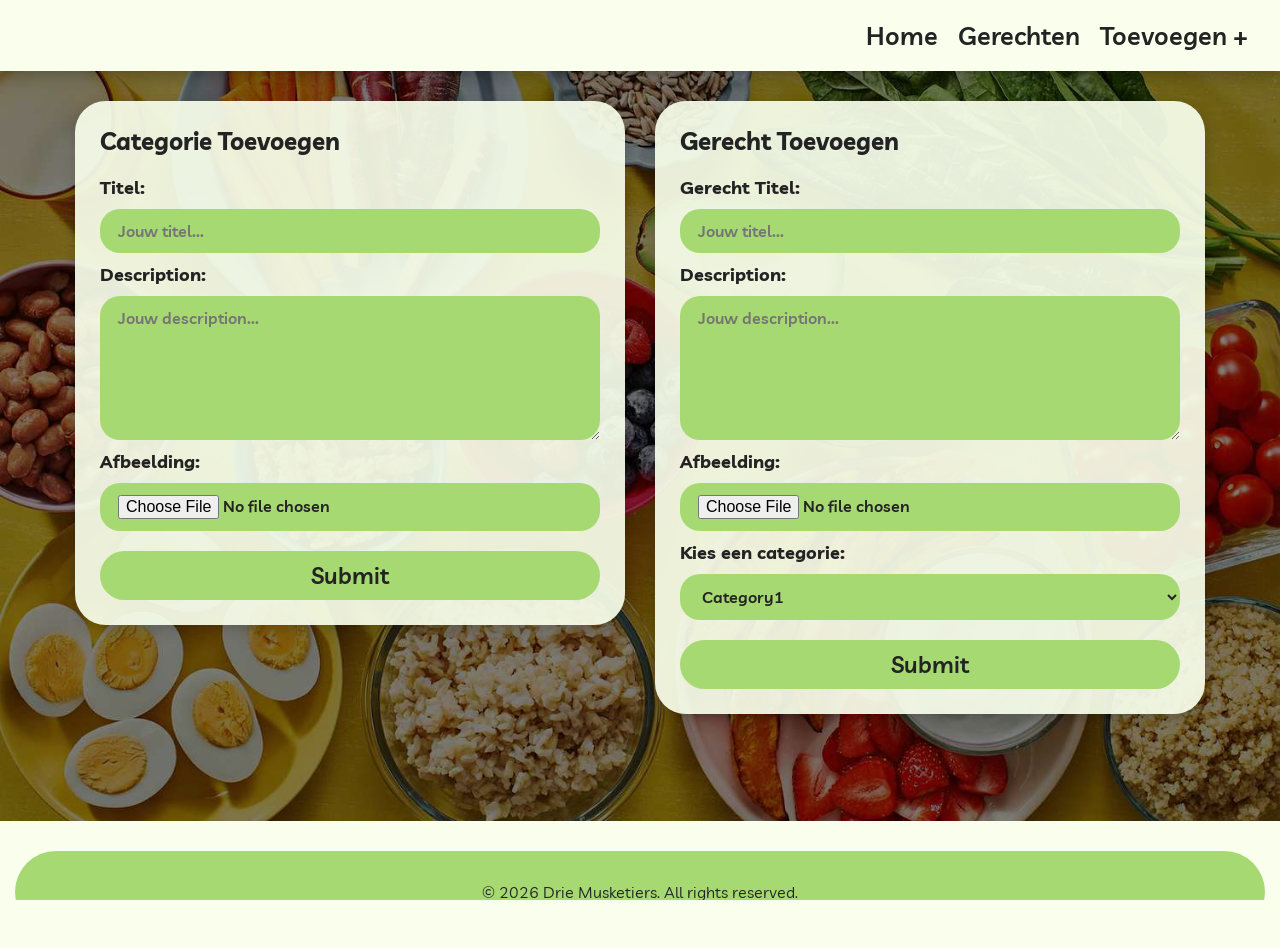
<file: frontend/admin/index.html>
<!DOCTYPE html>
<html lang="en">
<head>
    <meta charset="UTF-8">
    <meta name="viewport" content="width=device-width, initial-scale=1.0">
    <title>Toevoegen</title>
    <link href="/frontend/home/style.css" rel="stylesheet">
    <link rel="stylesheet" href="https://cdnjs.cloudflare.com/ajax/libs/font-awesome/4.7.0/css/font-awesome.min.css">
    <link rel="preconnect" href="https://fonts.googleapis.com">
    <link rel="preconnect" href="https://fonts.gstatic.com" crossorigin>
    <link href="https://fonts.googleapis.com/css2?family=Livvic:ital,wght@0,100;0,200;0,300;0,400;0,500;0,600;0,700;0,900;1,100;1,200;1,300;1,400;1,500;1,600;1,700;1,900&display=swap" rel="stylesheet">
    <script defer src="/frontend/home/script.js"></script>
</head>
<body>
    <div class="header" id="myHeader">
        <nav class="navbar">
            <input type="checkbox" id="menu-toggle">
            <label for="menu-toggle" class="hamburger">
                <span class="bar"></span>
                <span class="bar"></span>
                <span class="bar"></span>
            </label>

            <ul class="nav-links">
                <li><a href="/frontend/home/index.html">Home</a></li>
                <li><a href="#">Gerechten</a></li>
                <li><a href="#">Toevoegen +</a></li>
            </ul>
        </nav>
    </div>

    <div id="admin-content">
        <div id="left-container" class="admin-card">
            <h2>Categorie Toevoegen</h2>
            <form action="/action_page.php">
                <label for="cat-titel">Titel:</label>
                <input type="text" id="cat-titel" name="titel" placeholder="Jouw titel...">

                <label for="cat-description">Description:</label>
                <textarea id="cat-description" name="description" rows="6" placeholder="Jouw description..."></textarea>

                <label for="cat-imagefile">Afbeelding:</label>
                <input type="file" id="cat-imagefile" name="imagefile">

                <input type="submit" value="Submit">
            </form>
        </div>

        <div id="right-container" class="admin-card">
            <h2>Gerecht Toevoegen</h2>
            <form action="/action_page.php">
                <label for="gerecht-titel">Gerecht Titel:</label>
                <input type="text" id="gerecht-titel" name="titel" placeholder="Jouw titel...">

                <label for="gerecht-description">Description:</label>
                <textarea id="gerecht-description" name="description" rows="6" placeholder="Jouw description..."></textarea>

                <label for="gerecht-imagefile">Afbeelding:</label>
                <input type="file" id="gerecht-imagefile" name="imagefile">

                <label for="category">Kies een categorie:</label>
                <select name="category" id="category">
                    <option value="category1">Category1</option>
                    <option value="category2">Category2</option>
                    <option value="category3">Category3</option>
                </select>

                <input type="submit" value="Submit">
            </form>
        </div>
    </div>

    <footer>
        <p>© 2026 Drie Musketiers. All rights reserved.</p>
    </footer>
</body>
</html>
</file>
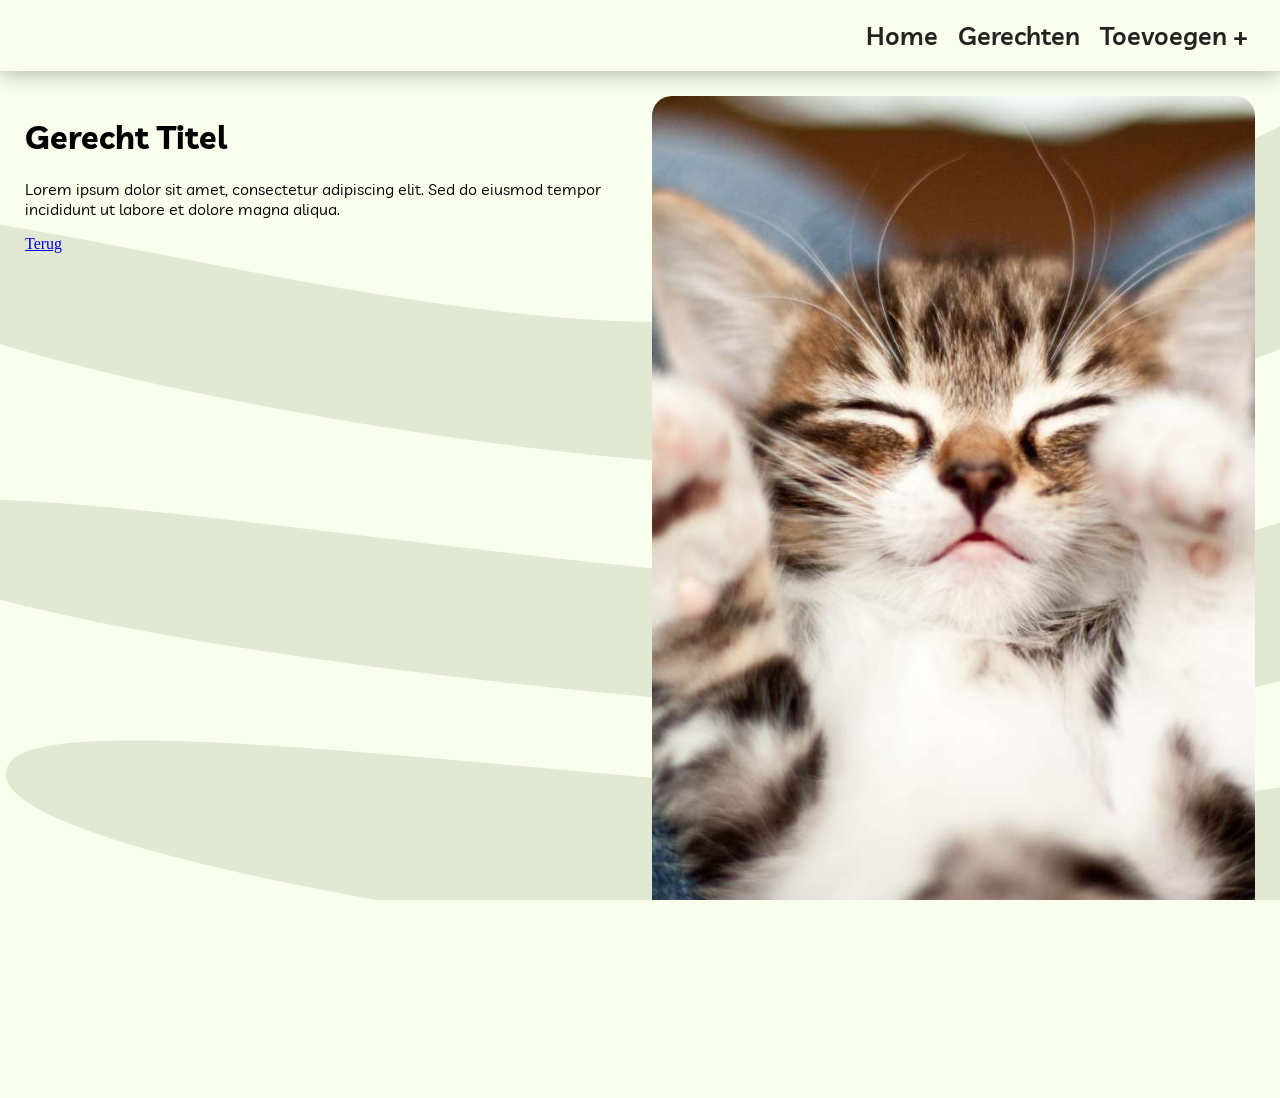
<file: frontend/detail/index.html>
<!DOCTYPE html>
<html lang="en">
<head>
    <meta charset="UTF-8">
    <meta name="viewport" content="width=device-width, initial-scale=1.0">
    <title>Gerecht Detail</title>
    <link href="/frontend/home/style.css" rel="stylesheet">
    <link rel="stylesheet" href="https://cdnjs.cloudflare.com/ajax/libs/font-awesome/4.7.0/css/font-awesome.min.css">
    <link rel="preconnect" href="https://fonts.googleapis.com">
    <link rel="preconnect" href="https://fonts.gstatic.com" crossorigin>
    <link href="https://fonts.googleapis.com/css2?family=Livvic:ital,wght@0,100;0,200;0,300;0,400;0,500;0,600;0,700;0,900;1,100;1,200;1,300;1,400;1,500;1,600;1,700;1,900&display=swap" rel="stylesheet">
    <script defer src="/frontend/home/script.js"></script>
</head>
<body>
    <div class="header" id="myHeader">
        <nav class="navbar">
            <input type="checkbox" id="menu-toggle">
            <label for="menu-toggle" class="hamburger">
                <span class="bar"></span>
                <span class="bar"></span>
                <span class="bar"></span>
            </label>

            <ul class="nav-links">
                <li><a href="/frontend/home/index.html">Home</a></li>
                <li><a href="#">Gerechten</a></li>
                <li><a href="#">Toevoegen +</a></li>
            </ul>
        </nav>
    </div>

    <div id="detail-content">
        <div id="left-container">
            <h1>Gerecht Titel</h1>
            <p>Lorem ipsum dolor sit amet, consectetur adipiscing elit. Sed do eiusmod tempor incididunt ut labore et dolore magna aliqua.</p>
            <a href="/frontend/home/index.html" class="back-btn">Terug</a>
        </div>

        <div id="right-container">
            <img src="/frontend/home/assets/images/meow.jpg" alt="Gerecht Afbeelding">
        </div>
    </div>

    <footer>
        <p>© 2026 Drie Musketiers. All rights reserved.</p>
    </footer>
</body>
</html>
</file>
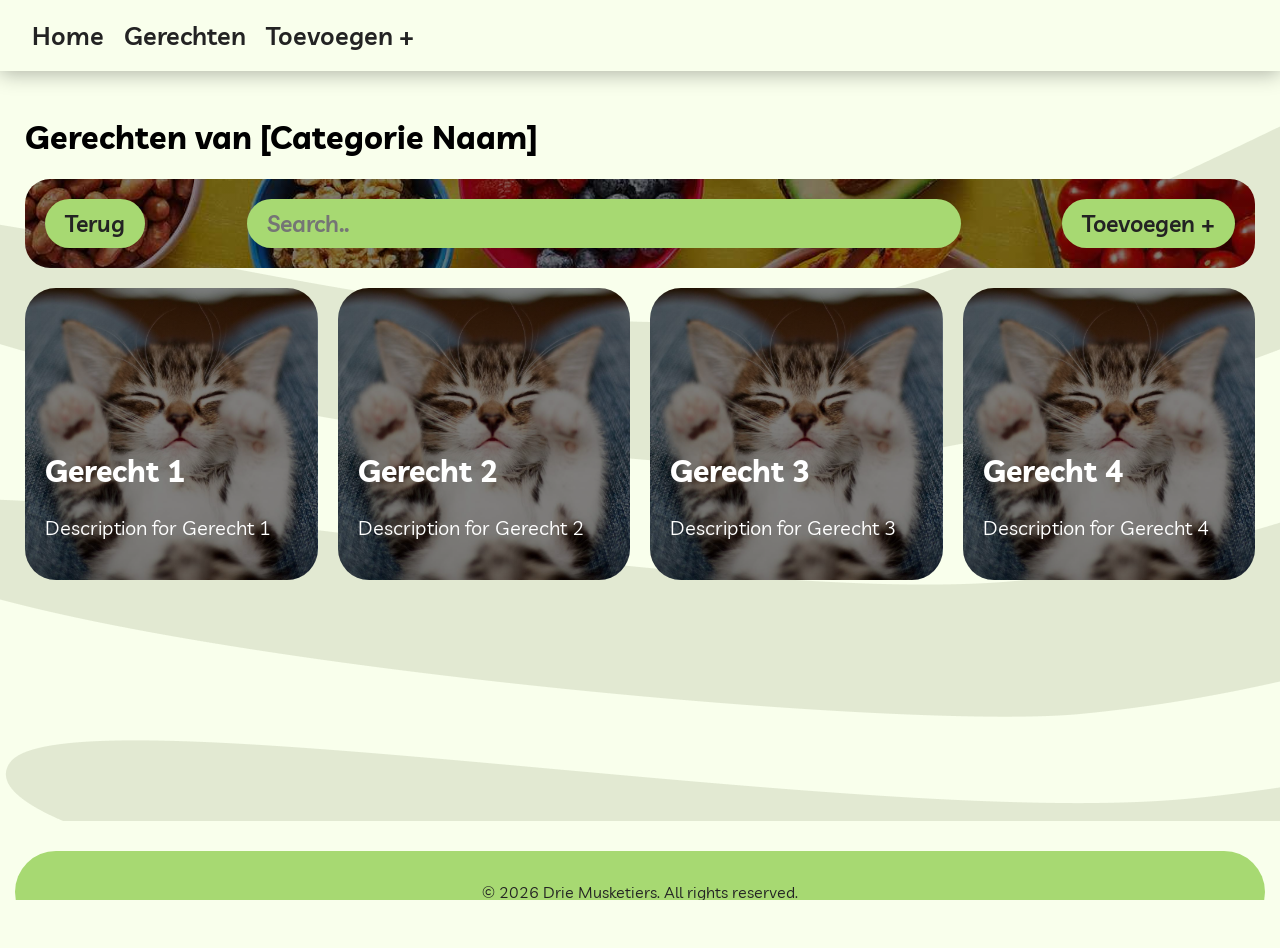
<file: frontend/gerechten/index.html>
<!DOCTYPE html>
<html lang="en">
<head>
    <meta charset="UTF-8">
    <meta name="viewport" content="width=device-width, initial-scale=1.0">
    <title>Document</title>
    <link href="/frontend/home/style.css" rel="stylesheet">
    <link rel="stylesheet" href="https://cdnjs.cloudflare.com/ajax/libs/font-awesome/4.7.0/css/font-awesome.min.css">
    <link rel="preconnect" href="https://fonts.googleapis.com">
    <link rel="preconnect" href="https://fonts.gstatic.com" crossorigin>
    <link href="https://fonts.googleapis.com/css2?family=Livvic:ital,wght@0,100;0,200;0,300;0,400;0,500;0,600;0,700;0,900;1,100;1,200;1,300;1,400;1,500;1,600;1,700;1,900&display=swap" rel="stylesheet">
    <script defer src="/frontend/home/script.js"></script>

</head>
<body>
    <div class="header" id="myHeader">
        <nav class="navbar">
            <input type="checkbox" id="menu-toggle">
            <label for="menu-toggle" class="hamburger">
                <span class="bar"></span>
                <span class="bar"></span>
                <span class="bar"></span>
            </label>
        </nav>

        <ul class="nav-links">
            <li><a href="/frontend/home/index.html">Home</a></li>
            <li><a href="#">Gerechten</a></li>
            <li><a href="#">Toevoegen +</a></li>
        </ul>
    </div>

    <div id="content">
        <div id="filler"></div>
        <h1>Gerechten van [Categorie Naam]</h1>
        <div id="top-content">
            <a href="/frontend/home/index.html">Terug</a>
            <input type="text" placeholder="Search..">
            <a href="">Toevoegen + </a>
        </div>

        <div id="main-content">

            <a class="category-container" href="">
                <div class="category-card">
                    <h2>Gerecht 1</h2>
                    <p>Description for Gerecht 1</p>
                </div>
            </a>

            <a class="category-container" href="">
                <div class="category-card">
                    <h2>Gerecht 2</h2>
                    <p>Description for Gerecht 2</p>
                </div>
            </a>

                        <a class="category-container" href="">
                <div class="category-card">
                    <h2>Gerecht 3</h2>
                    <p>Description for Gerecht 3</p>
                </div>
            </a>

                        <a class="category-container" href="">
                <div class="category-card">
                    <h2>Gerecht 4</h2>
                    <p>Description for Gerecht 4</p>
                </div>
            </a>
            
        </div>
    </div>


    <footer>
        <p>© 2026 Drie Musketiers. All rights reserved.</p>
    </footer>
</body>
</html>
</file>
<file: frontend/home/style.css>
* {
    box-sizing: border-box;
}

body, html {
    margin: 0;
    height: 100%;
    background-color: #F9FFEC;
    overflow-x: hidden;
}

h1, h2, label {
    font-family: "Livvic", sans-serif;
    font-weight: bold;
}

p, textarea {
    font-family: "Livvic", sans-serif;
    font-weight: normal;
}

input[type="text"], input[type="file"], textarea {
    padding: 10px 18px;
    border-radius: 30px;
    border: none;
    background-color: #A7D972;
    font-family: "Livvic", sans-serif;
    font-weight: 600;
    font-style: normal;
    max-width: 100%;
}

input[type=submit] {
    padding: 10px 20px;
    border-radius: 30px;
    text-decoration: none;
    font-size: clamp(18px, 2.5vw, 23px);
    background-color: #A7D972;
    color: #232323;
    font-family: "Livvic", sans-serif;
    font-weight: 600;
    font-style: normal;
    border: none;
    cursor: pointer;
}

/*hero sectie*/

.hero-section {
    height: 100vh;
    min-height: 300px;
    background-image: linear-gradient(rgba(0, 0, 0, 0.5), rgba(0, 0, 0, 0.5)), url("frontend/home/assets/images/herosection.jpg");
    background-position: center;
    background-repeat: no-repeat;
    background-size: cover;
    position: relative;
    font-family: "Cherish", cursive;
    font-weight: 400;
    font-style: normal;
}

.hero-text {
    font-size: clamp(55px, 12vw, 100px);
    text-align: center;
    position: absolute;
    top: 50%;
    left: 50%;
    transform: translate(-50%, -50%);
    color: white;
    width: 90%;
}

/* navigatie */
.header {
    position: sticky;
    top: 0;
    width: 100%;
    box-shadow: 0px 2px 20px 0px #00000052;
    background-color: #f9ffec;
    z-index: 100;
    padding: 10px 16px;
}

.sticky {
    position: fixed;
    top: 0;
    left: 0;
    width: 100%;
}

.visible {
    display: block;
}

.invisible {
    display: none;
}

#filler {
    width: 100%;
    height: 83px;
    display: none; 
}

#filler.visible {
    display: block;
}

.navbar {
    display: flex;
    justify-content: flex-end;
    align-items: center;
    position: relative;
}

#menu-toggle {
    display: none;
}

.hamburger {
    display: none;
    flex-direction: column;
    width: 30px;
    cursor: pointer;
    gap: 6px;
    padding: 5px 0;
}

.bar {
    height: 3px;
    width: 100%;
    background-color: #333;
    border-radius: 2px;
    transition: 0.3s;
}

.nav-links {
    padding: 10px 16px;
    margin: 0;
    display: flex;
    list-style: none;
    gap: 20px;
}

.nav-links > li > a {
    font-size: clamp(20px, 2.5vw, 25px);
    text-decoration: none;
    color: #232323;
    font-family: "Livvic", sans-serif;
    font-weight: 600;
    font-style: normal;
}

.nav-links > li > a:hover {
    color: #FF69B9;
}

#content {
    background-image: url("/frontend/home/assets/images/background.png");
    padding: 25px;
    min-height: calc(100vh - 150px);
}

.content {
    padding: 16px;
}

form {
    display: flex;
    gap: 10px;
    flex-direction: column;
    align-items: flex-start;
    width: 100%;
}

/* Detail pagina containers */
#detail-content {
    background-image: url("/frontend/home/assets/images/background.png");
    height: 100%;
    gap: 24px;
    display: flex;
    padding: 25px;
    justify-content: space-between;
}

#left-container, #right-container {
    width: 50%;
    height: 100%;
    overflow: hidden;
}

#right-container > img {
    aspect-ratio: 1;
    width: 100%;
    height: 100%;
    object-fit: cover;
    border-radius: 20px;
}

#admin-content {
    background-image: linear-gradient(rgba(0, 0, 0, 0.5), rgba(0, 0, 0, 0.5)), url("/frontend/home/assets/images/herosection.jpg");
    background-position: center;
    background-repeat: no-repeat;
    background-size: cover;
    min-height: calc(100vh - 150px);
    padding: 30px 25px;
    display: flex;
    flex-direction: row;
    align-items: flex-start;
    justify-content: center;
    gap: 30px;
}

.admin-card {
    background-color: rgba(249, 255, 236, 0.92);
    padding: 25px;
    border-radius: 31px;
    width: 100%;
    max-width: 550px;
    box-shadow: 0 4px 15px rgba(0, 0, 0, 0.2);
}

.admin-card h2 {
    margin-top: 0;
    color: #232323;
}

.admin-card label {
    color: #232323;
    font-size: 18px;
}

/* Maak invoervelden, textarea en select 100% breed binnen de kaart */
.admin-card input[type="text"],
.admin-card input[type="file"],
.admin-card textarea,
.admin-card select {
    width: 100%;
    padding: 12px 18px;
    border-radius: 20px;
    border: none;
    background-color: #A7D972;
    color: #232323;
    font-family: "Livvic", sans-serif;
    font-weight: 600;
    font-size: 16px;
    resize: vertical;
}

.admin-card input[type="submit"] {
    width: 100%;
    margin-top: 10px;
    transition: background-color 0.2s;
}

.admin-card input[type="submit"]:hover {
    background-color: #FF69B9;
    color: #ffffff;
}

/* Mobiele weergave voor Admin Pagina */
@media (max-width: 768px) {
    #admin-content {
        flex-direction: column;
        align-items: center;
        padding: 20px 15px;
        gap: 20px;
    }

    .admin-card {
        max-width: 100%;
        padding: 20px;
    }
}

#top-content {
    background-image: linear-gradient(rgba(0, 0, 0, 0.5), rgba(0, 0, 0, 0.5)), url("/frontend/home/assets/images/herosection.jpg");
    background-position: center;
    background-repeat: no-repeat;
    background-size: cover;
    display: flex;
    width: 100%;
    padding: 20px;
    border-radius: 25px;
    gap: 15px;
    align-items: center;
    flex-wrap: wrap;
    justify-content: space-between;
}

#top-content > a {
    padding: 10px 20px;
    border-radius: 30px;
    text-decoration: none;
    font-size: clamp(18px, 2.5vw, 23px);
    background-color: #A7D972;
    color: #232323;
    font-family: "Livvic", sans-serif;
    font-weight: 600;
    font-style: normal;
    border: none;
    white-space: nowrap;
}

#top-content > input {
    border: none;
    width: 60%;
    font-size: clamp(18px, 2.5vw, 23px);
    padding: 10px 20px;
    border-radius: 30px;
    background-color: #A7D972;
    font-family: "Livvic", sans-serif;
    font-weight: 600;
    font-style: normal;
}

#top-content > input:focus {
    background-color: #FF69B9;
    outline: none;
}

#main-content {
    gap: 20px;
    display: grid;
    margin-top: 20px;
    grid-template-columns: repeat(auto-fit, minmax(260px, 1fr));
}

.category-container {
    font-size: 20px;
    border-radius: 31px;
    aspect-ratio: 1;
    display: flex;
    flex-direction: column;
    justify-content: flex-end;
    padding: 20px;
    background-image: linear-gradient(rgba(0, 0, 0, 0.5), rgba(0, 0, 0, 0.5)), url("assets/images/meow.jpg");
    background-repeat: no-repeat;
    background-size: cover;
    background-position: center;
    text-decoration: none;
    color: #ffffff;
    transition: transform 0.2s ease;
}

.category-container:hover {
    background-image: linear-gradient(#FF69B9, rgba(0, 0, 0, 0.5)), url("assets/images/meow.jpg");
    transform: translateY(-4px);
}

/* footer */
footer {
    border-radius: 60px;
    margin: 30px 15px 15px 15px;
    background-color: #A7D972;
    color: #232323;
    text-align: center;
    padding: 15px;
    width: calc(100% - 30px);
}

/* queries */

@media (max-width: 768px) {
    .hamburger {
        display: flex;
    }

    .nav-links {
        display: none;
        flex-direction: column;
        position: absolute;
        top: 100%;
        right: 0;
        width: 220px;
        background-color: #f9ffec;
        box-shadow: 0px 8px 20px rgba(0, 0, 0, 0.15);
        border-radius: 20px;
        padding: 20px;
        margin-top: 10px;
        z-index: 200;
    }

    #menu-toggle:checked ~ .nav-links {
        display: flex;
    }

\    #top-content {
        flex-direction: column;
        align-items: stretch;
    }

    #top-content > input {
        width: 100%;
    }

    #top-content > a {
        text-align: center;
    }

\    #detail-content {
        flex-direction: column;
        padding: 15px;
    }

    #left-container, #right-container {
        width: 100%;
    }

    #content {
        padding: 15px;
    }
}
</file>
